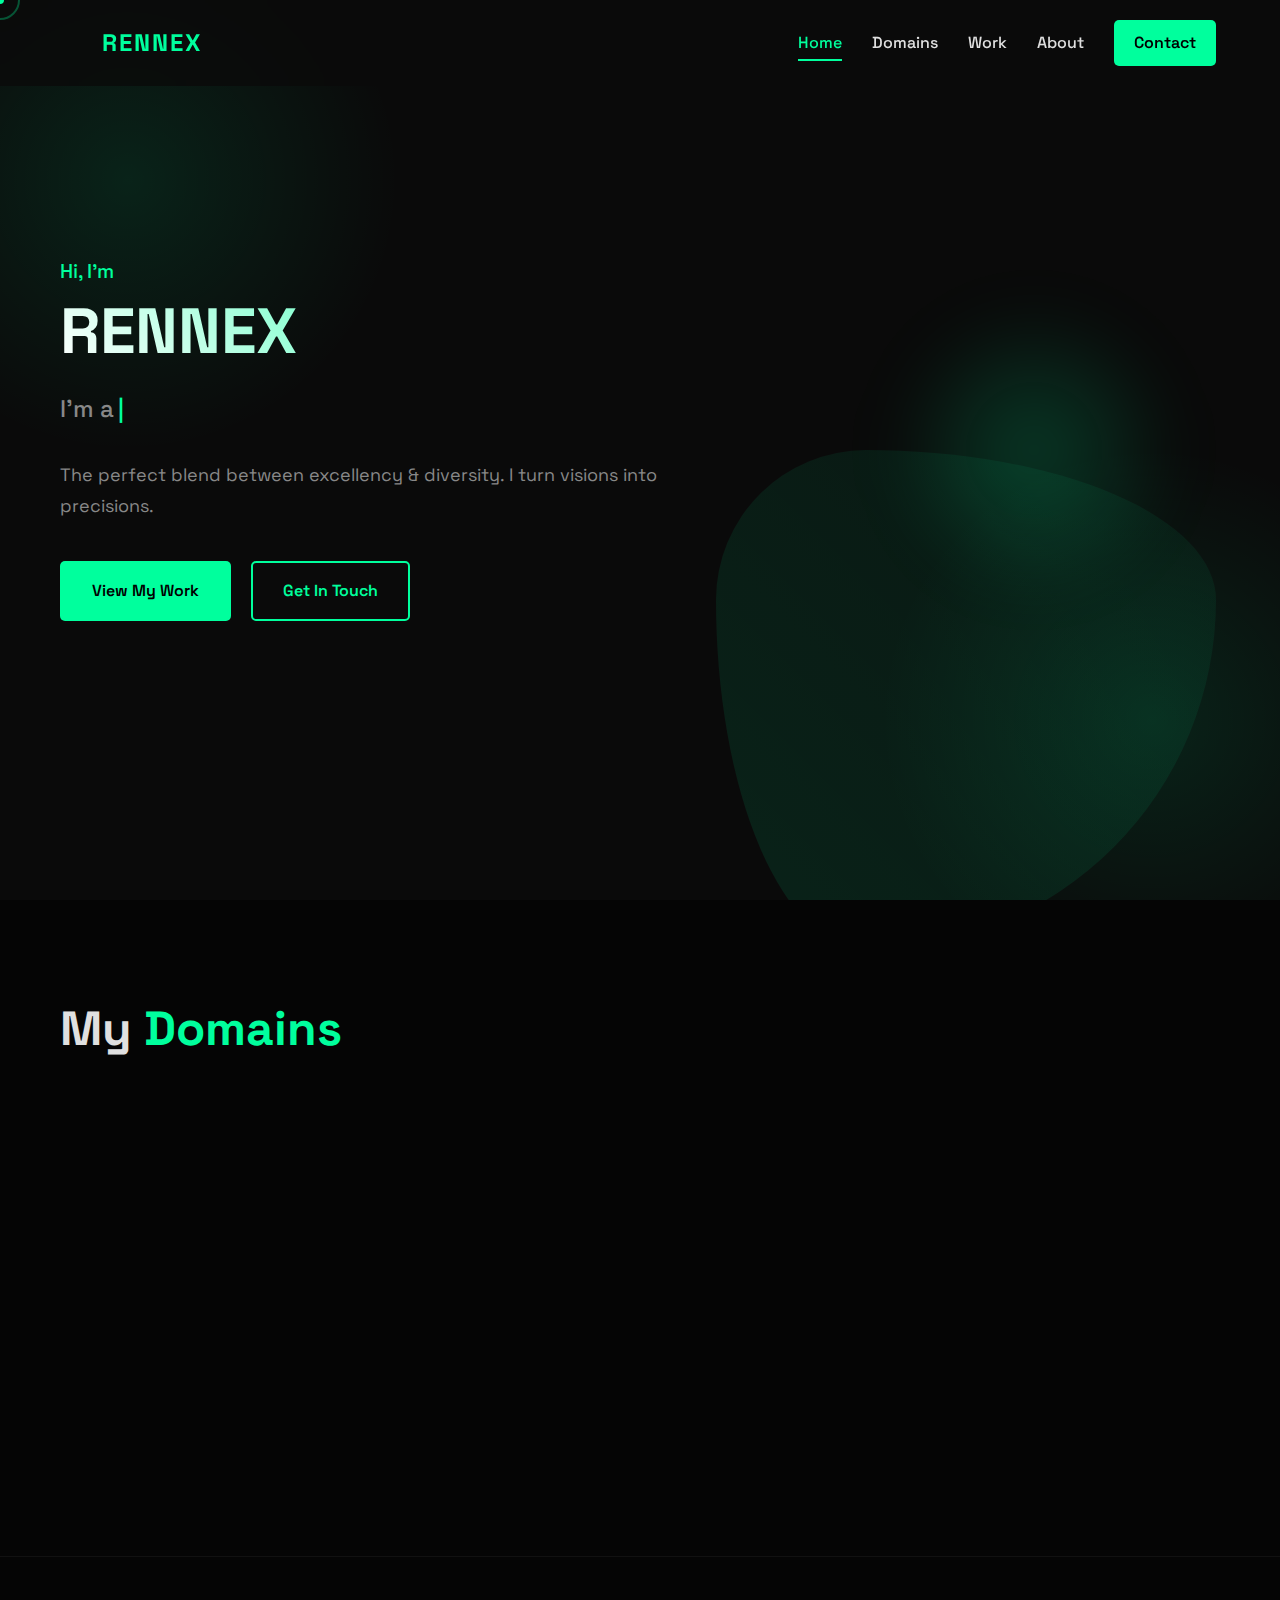
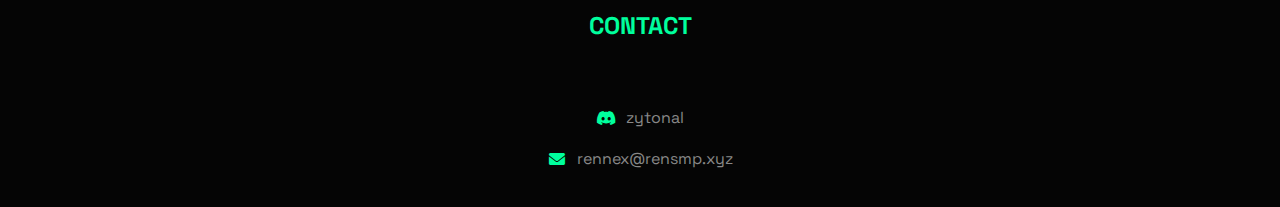
<file: index.html>
<!DOCTYPE html>
<html lang="en">
<head>
    <meta charset="UTF-8">
    <meta name="viewport" content="width=device-width, initial-scale=1.0">
    <title>Rennex | The developer that gets shit done!</title>
    <link rel="stylesheet" href="css/style.css">
    <link rel="stylesheet" href="https://cdnjs.cloudflare.com/ajax/libs/font-awesome/6.0.0-beta3/css/all.min.css">
    <link href="https://fonts.googleapis.com/css2?family=Space+Grotesk:wght@300;400;500;600;700&display=swap" rel="stylesheet">
</head>
<body>
    <div class="cursor-dot"></div>
    <div class="cursor-outline"></div>
    
    <header>
        <nav>
            <div class="logo">RENNEX</div>
            <div class="nav-links">
                <a data-scroll="home" class="active">Home</a>
                <a data-scroll="domains">Domains</a>
                <a data-navigate="work">Work</a>
                <a data-navigate="about">About</a>
                <a data-scroll="contact" class="contact-btn">Contact</a>
            </div>
            <div class="hamburger">
                <div class="line"></div>
                <div class="line"></div>
                <div class="line"></div>
            </div>
        </nav>
    </header>

    <main>
        <section id="home" class="hero">
            <div class="container">
                <div class="hero-content">
                    <h4 class="greeting">Hi, I'm</h4>
                    <h1 class="name">RENNEX</h1>
                    <div class="typing-text">
                        <span class="text">I'm a </span>
                        <span class="typing"></span>
                    </div>
                    <p class="description">
                        The perfect blend between excellency & diversity. I turn visions into precisions.
                    </p>
                    <div class="cta-buttons">
                        <a data-navigate="work" class="btn primary-btn">View My Work</a>
                        <a data-scroll="contact" class="btn secondary-btn">Get In Touch</a>
                    </div>
                </div>
                <div class="hero-image">
                    <div class="glow"></div>
                    <div class="hero-shape"></div>
                </div>
            </div>
        </section>

        <section id="domains" class="domains">
            <div class="container">
                <h2 class="section-title">My <span>Domains</span></h2>
                <div class="domain-cards">
                    <div class="domain-card">
                        <div class="icon">
                            <i class="fas fa-server"></i>
                        </div>
                        <h3>System Administrator</h3>
                        <p>Skilled in automating tasks through scripting and managing infrastructure.</p>
                        <a data-navigate="work" class="learn-more">Learn More <i class="fas fa-arrow-right"></i></a>
                    </div>
                    <div class="domain-card">
                        <div class="icon">
                            <i class="fas fa-code"></i>
                        </div>
                        <h3>Developer</h3>
                        <p>Building high-quality, optimized solutions to meet your needs.</p>
                        <a data-navigate="work" class="learn-more">Learn More <i class="fas fa-arrow-right"></i></a>
                    </div>
                </div>
            </div>
        </section>
    </main>

    <footer id="contact">
        <div class="container">
            <div class="footer-content">
                <div class="footer-logo">CONTACT</div>
                <div class="contact-info">
                    <div class="contact-item">
                        <i class="fab fa-discord"></i>
                        <span>zytonal</span>
                    </div>
                    <div class="contact-item">
                        <i class="fas fa-envelope"></i>
                        <a href="mailto:rennex@rensmp.xyz">rennex@rensmp.xyz</a>
                    </div>
                </div>
            </div>
        </div>
    </footer>

    <script src="js/script.js"></script>
</body>
</html>
</file>
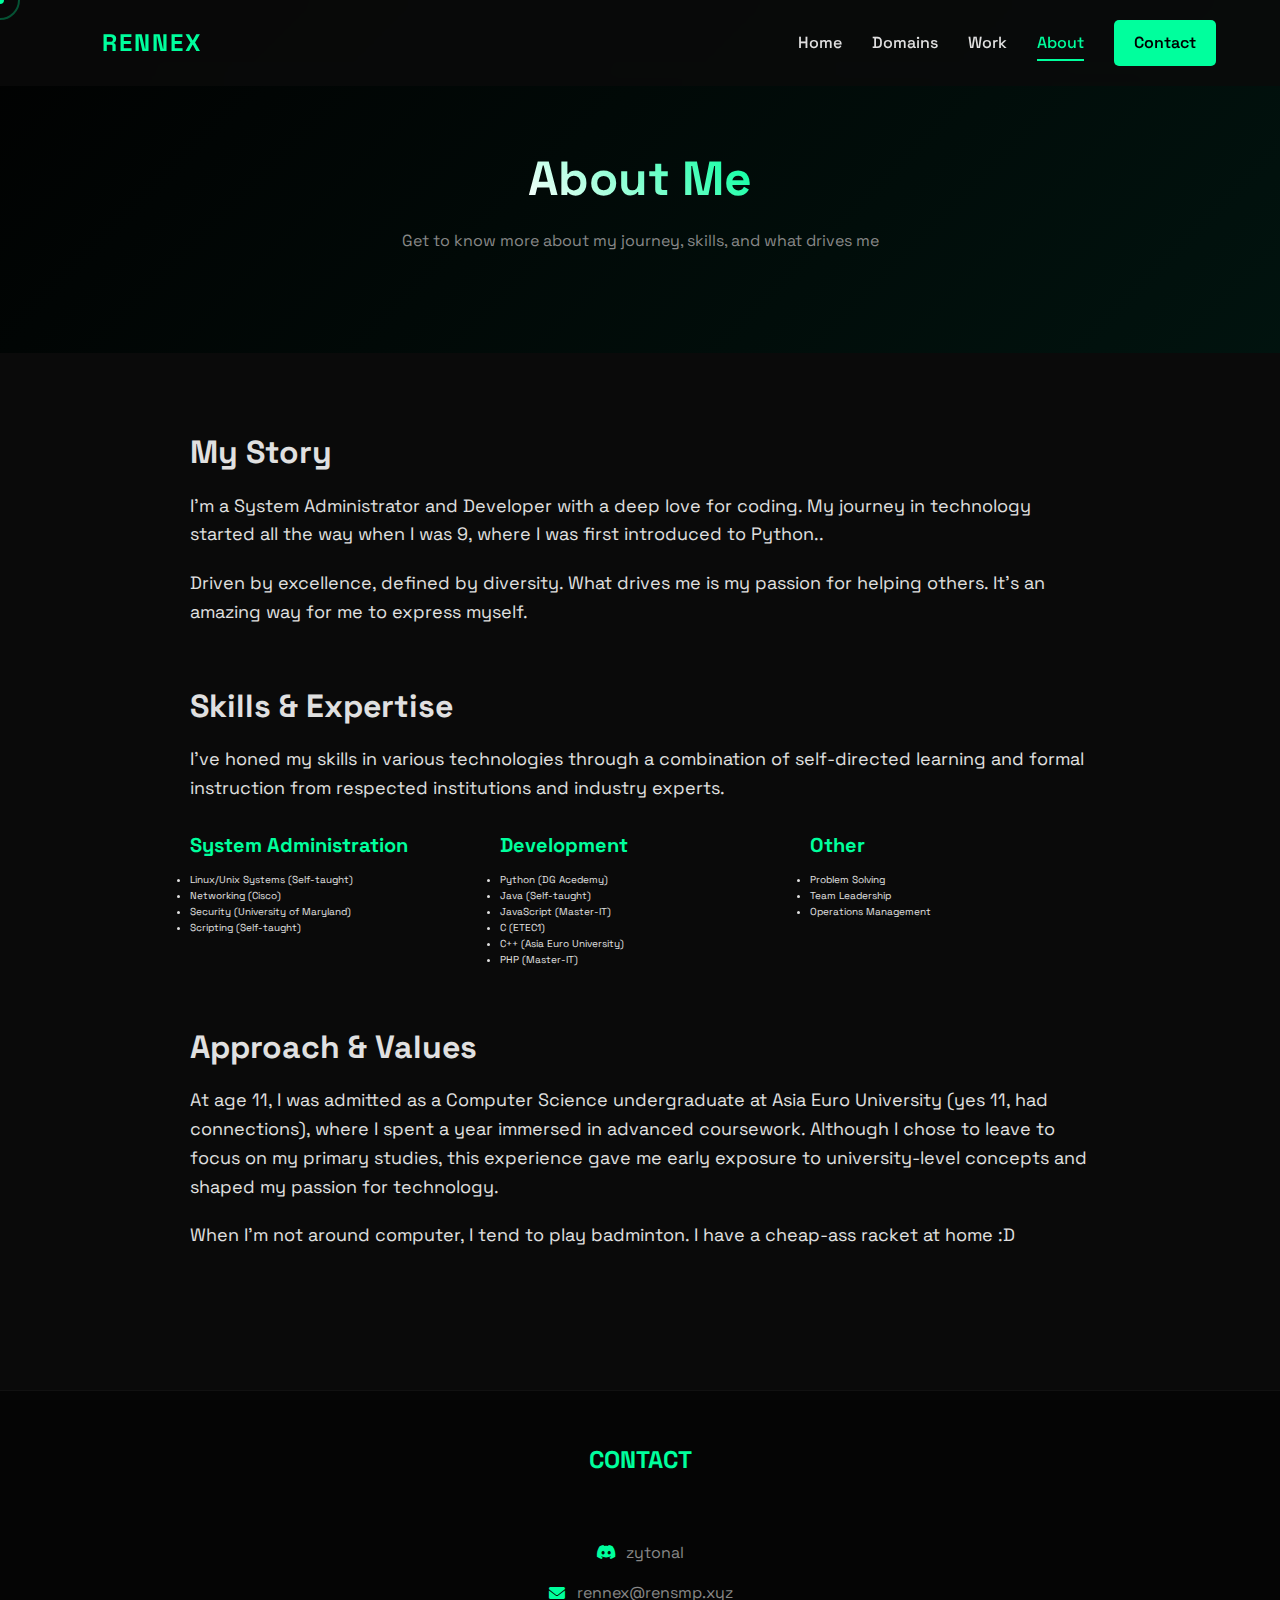
<file: about.html>
<!DOCTYPE html>
<html lang="en">
<head>
    <meta charset="UTF-8">
    <meta name="viewport" content="width=device-width, initial-scale=1.0">
    <title>About | Rennex</title>
    <link rel="stylesheet" href="css/style.css">
    <link rel="stylesheet" href="https://cdnjs.cloudflare.com/ajax/libs/font-awesome/6.0.0-beta3/css/all.min.css">
    <link href="https://fonts.googleapis.com/css2?family=Space+Grotesk:wght@300;400;500;600;700&display=swap" rel="stylesheet">
    <style>
        .about-hero {
            padding: 15rem 0 8rem;
            text-align: center;
            background: linear-gradient(135deg, rgba(0, 0, 0, 0.9), rgba(0, 20, 15, 0.9)), 
                        url('https://images.unsplash.com/photo-1451187580459-43490279c0fa?ixlib=rb-1.2.1&auto=format&fit=crop&w=1950&q=80') no-repeat center center/cover;
            color: white;
        }

        .about-hero h1 {
            font-size: 4.8rem;
            margin-bottom: 2rem;
            background: linear-gradient(45deg, #fff, var(--primary-color));
            -webkit-background-clip: text;
            -webkit-text-fill-color: transparent;
            background-clip: text;
            display: inline-block;
        }

        .about-content {
            padding: 8rem 0;
            max-width: 900px;
            margin: 0 auto;
        }

        .about-section {
            margin-bottom: 6rem;
        }

        .about-section h2 {
            font-size: 3.2rem;
            margin-bottom: 2rem;
            color: var(--heading-color);
        }

        .about-section p {
            font-size: 1.8rem;
            line-height: 1.6;
            margin-bottom: 2rem;
            color: var(--text-color);
        }

        .skills-grid {
            display: grid;
            grid-template-columns: repeat(auto-fill, minmax(250px, 1fr));
            gap: 3rem;
            margin-top: 3rem;
        }

        .skill-category h3 {
            font-size: 2rem;
            margin-bottom: 1.5rem;
            color: var(--primary-color);
        }


        @media (max-width: 768px) {
            .about-hero h1 {
                font-size: 3.6rem;
            }
            
            .skills-grid {
                grid-template-columns: 1fr;
            }
        }
    </style>
</head>
<body>
    <div class="cursor-dot"></div>
    <div class="cursor-outline"></div>
    
    <header>
        <nav>
            <div class="logo">RENNEX</div>
            <div class="nav-links">
                <a data-navigate="home">Home</a>
                <a data-scroll="domains">Domains</a>
                <a data-navigate="work">Work</a>
                <a class="active">About</a>
                <a data-scroll="contact" class="contact-btn">Contact</a>
            </div>
            <div class="hamburger">
                <div class="line"></div>
                <div class="line"></div>
                <div class="line"></div>
            </div>
        </nav>
    </header>

    <section class="about-hero">
        <div class="container">
            <h1>About Me</h1>
            <p>Get to know more about my journey, skills, and what drives me</p>
        </div>
    </section>

    <section class="container about-content">
        <div class="about-section">
            <h2>My Story</h2>
            <p>I'm a System Administrator and Developer with a deep love for coding. My journey in technology started all the way when I was 9, where I was first introduced to Python..</p>
            <p>Driven by excellence, defined by diversity. What drives me is my passion for helping others. It's an amazing way for me to express myself.</p>
        </div>

        <div class="about-section">
            <h2>Skills & Expertise</h2>
            <p>I've honed my skills in various technologies through a combination of self-directed learning and formal instruction from respected institutions and industry experts.</p>
            
            <div class="skills-grid">
                <div class="skill-category">
                    <h3>System Administration</h3>
                    <ul>
                        <li>Linux/Unix Systems (Self-taught)</li>
                        <li>Networking (Cisco)</li>
                        <li>Security (University of Maryland)</li>
                        <li>Scripting (Self-taught)</li>
                    </ul>
                </div>
                
                <div class="skill-category">
                    <h3>Development</h3>
                    <ul>
                        <li>Python (DG Acedemy)</li>
                        <li>Java (Self-taught)</li>
                        <li>JavaScript (Master-IT)</li>
                        <li>C (ETEC1)</li>
                        <li>C++ (Asia Euro University)</li>
                        <li>PHP (Master-IT)</li>
                    </ul>
                </div>
                
                <div class="skill-category">
                    <h3>Other</h3>
                    <ul>
                        <li>Problem Solving</li>
                        <li>Team Leadership</li>
                        <li>Operations Management</li>
                    </ul>
                </div>
            </div>
        </div>

        <div class="about-section">
            <h2>Approach & Values</h2>
            <p>At age 11, I was admitted as a Computer Science undergraduate at Asia Euro University (yes 11, had connections), where I spent a year immersed in advanced coursework. Although I chose to leave to focus on my primary studies, this experience gave me early exposure to university-level concepts and shaped my passion for technology.</p>
            <p>When I'm not around computer, I tend to play badminton. I have a cheap-ass racket at home :D</p>
        </div>
    </section>

    <footer id="contact">
        <div class="container">
            <div class="footer-content">
                <div class="footer-logo">CONTACT</div>
                <div class="contact-info">
                    <div class="contact-item">
                        <i class="fab fa-discord"></i>
                        <span>zytonal</span>
                    </div>
                    <div class="contact-item">
                        <i class="fas fa-envelope"></i>
                        <a href="mailto:rennex@rensmp.xyz">rennex@rensmp.xyz</a>
                    </div>
                </div>
            </div>
        </div>
    </footer>

    <script src="js/script.js"></script>
</body>
</html>
</file>
<file: css/style.css>
:root {
    --primary-color: #00ff9d;
    --primary-dark: #00cc7e;
    --secondary-color: #1a1a1a;
    --dark-bg: #0a0a0a;
    --darker-bg: #050505;
    --text-color: #e0e0e0;
    --text-muted: #888;
    --card-bg: #111111;
    --transition: all 0.3s ease;
}

* {
    margin: 0;
    padding: 0;
    box-sizing: border-box;
}

html {
    scroll-behavior: smooth;
    font-size: 62.5%;
}

body {
    font-family: 'Space Grotesk', sans-serif;
    background-color: var(--dark-bg);
    color: var(--text-color);
    line-height: 1.6;
    overflow-x: hidden;
    position: relative;
}

/* Typography */
h1, h2, h3, h4, h5, h6 {
    font-weight: 700;
    line-height: 1.2;
    margin-bottom: 1.5rem;
}

h1 {
    font-size: 6.4rem;
    background: linear-gradient(45deg, #fff, var(--primary-color));
    -webkit-background-clip: text;
    background-clip: text;
    -webkit-text-fill-color: transparent;
    margin-bottom: 2rem;
}

h2 {
    font-size: 4.8rem;
    margin-bottom: 3rem;
    position: relative;
    display: inline-block;
}

h2 span {
    color: var(--primary-color);
}

h3 {
    font-size: 2.4rem;
    margin-bottom: 1.5rem;
    color: #fff;
}

p {
    font-size: 1.6rem;
    margin-bottom: 2rem;
    color: var(--text-muted);
}

a {
    text-decoration: none;
    color: var(--text-color);
    transition: var(--transition);
}

.container {
    width: 100%;
    max-width: 1200px;
    margin: 0 auto;
    padding: 0 2rem;
}

section {
    padding: 10rem 0;
    position: relative;
}

/* Header & Navigation */
header {
    position: fixed;
    top: 0;
    left: 0;
    width: 100%;
    z-index: 1000;
    padding: 2rem 0;
    transition: var(--transition);
    background: rgba(10, 10, 10, 0.8);
    backdrop-filter: blur(10px);
}

header.scrolled {
    padding: 1.5rem 0;
    background: rgba(5, 5, 5, 0.95);
    box-shadow: 0 5px 20px rgba(0, 0, 0, 0.3);
}

nav {
    display: flex;
    justify-content: space-between;
    align-items: center;
    padding: 0 5% 0 8%;
}

.logo {
    font-size: 2.4rem;
    font-weight: 700;
    color: var(--primary-color);
    letter-spacing: 2px;
}

.nav-links {
    display: flex;
    gap: 3rem;
    align-items: center;
}

.nav-links a {
    font-size: 1.6rem;
    font-weight: 500;
    position: relative;
    padding: 0.5rem 0;
}

.nav-links a::after {
    content: '';
    position: absolute;
    bottom: 0;
    left: 0;
    width: 0;
    height: 2px;
    background-color: var(--primary-color);
    transition: var(--transition);
}

.nav-links a:hover,
.nav-links a.active {
    color: var(--primary-color);
}

.nav-links a:hover::after,
.nav-links a.active::after {
    width: 100%;
}

.contact-btn {
    background: var(--primary-color);
    color: #000 !important;
    padding: 1rem 2rem !important;
    border-radius: 5px;
    font-weight: 600 !important;
    transition: var(--transition);
}

.contact-btn:hover {
    background: var(--primary-dark);
    transform: translateY(-2px);
    box-shadow: 0 5px 15px rgba(0, 255, 157, 0.3);
}

.contact-btn::after {
    display: none;
}

.hamburger {
    display: none;
    cursor: pointer;
    z-index: 1001;
}

.hamburger .line {
    width: 25px;
    height: 2px;
    background-color: var(--primary-color);
    margin: 5px 0;
    transition: var(--transition);
}

.hero {
    min-height: 100vh;
    display: flex;
    align-items: center;
    padding-top: 8rem;
    position: relative;
    overflow: hidden;
}

.hero::before {
    content: '';
    position: absolute;
    top: 0;
    left: 0;
    width: 100%;
    height: 100%;
    background: radial-gradient(circle at 10% 20%, rgba(0, 255, 157, 0.1) 0%, transparent 20%),
                radial-gradient(circle at 90% 80%, rgba(0, 255, 157, 0.1) 0%, transparent 20%);
    z-index: -1;
}

.hero-content {
    max-width: 600px;
}

.greeting {
    font-size: 2rem;
    color: var(--primary-color);
    margin-bottom: 1rem;
    font-weight: 500;
}

.typing-text {
    min-height: 4.5rem;
    margin-bottom: 2.5rem;
    font-size: 2.4rem;
    font-weight: 500;
}

.typing-text .text {
    color: var(--text-muted);
}

.typing-text .typing {
    color: var(--primary-color);
    position: relative;
}

.typing-text .typing::after {
    content: '|';
    position: absolute;
    right: -10px;
    color: var(--primary-color);
    animation: blink 0.7s infinite;
}

@keyframes blink {
    0%, 100% { opacity: 1; }
    50% { opacity: 0; }
}

.description {
    font-size: 1.8rem;
    margin-bottom: 4rem;
    line-height: 1.7;
}

.cta-buttons {
    display: flex;
    gap: 2rem;
    margin-top: 4rem;
}

.btn {
    display: inline-block;
    padding: 1.5rem 3rem;
    border-radius: 5px;
    font-size: 1.6rem;
    font-weight: 600;
    text-align: center;
    cursor: pointer;
    transition: var(--transition);
}

.primary-btn {
    background: var(--primary-color);
    color: #000;
    border: 2px solid transparent;
}

.primary-btn:hover {
    background: transparent;
    color: var(--primary-color);
    border-color: var(--primary-color);
    transform: translateY(-3px);
    box-shadow: 0 10px 20px rgba(0, 255, 157, 0.2);
}

.secondary-btn {
    background: transparent;
    color: var(--primary-color);
    border: 2px solid var(--primary-color);
}

.secondary-btn:hover {
    background: var(--primary-color);
    color: #000;
    transform: translateY(-3px);
    box-shadow: 0 10px 20px rgba(0, 255, 157, 0.2);
}

.hero-image {
    position: absolute;
    right: 0;
    top: 50%;
    transform: translateY(-50%);
    width: 50%;
    height: 100%;
    z-index: -1;
}

.hero-shape {
    position: absolute;
    top: 50%;
    right: 10%;
    width: 500px;
    height: 500px;
    background: linear-gradient(45deg, rgba(0, 255, 157, 0.1), rgba(0, 255, 157, 0.05));
    border-radius: 30% 70% 70% 30% / 30% 30% 70% 70%;
    animation: float 8s ease-in-out infinite;
    z-index: -1;
}

.glow {
    position: absolute;
    width: 300px;
    height: 300px;
    background: radial-gradient(circle, rgba(0, 255, 157, 0.2) 0%, rgba(0, 255, 157, 0) 70%);
    border-radius: 50%;
    filter: blur(30px);
    top: 50%;
    right: 15%;
    transform: translateY(-50%);
    z-index: -2;
    animation: pulse 4s ease-in-out infinite;
}

@keyframes float {
    0% { transform: translateY(-50%) rotate(0deg); }
    50% { transform: translateY(-50%) rotate(5deg); }
    100% { transform: translateY(-50%) rotate(0deg); }
}

@keyframes pulse {
    0% { transform: translateY(-50%) scale(1); opacity: 0.5; }
    50% { transform: translateY(-50%) scale(1.1); opacity: 0.8; }
    100% { transform: translateY(-50%) scale(1); opacity: 0.5; }
}

/* Domains Section */
.domains {
    background-color: var(--darker-bg);
    position: relative;
    overflow: hidden;
}

.domain-cards {
    display: grid;
    grid-template-columns: repeat(auto-fit, minmax(300px, 1fr));
    gap: 3rem;
    margin-top: 5rem;
}

.domain-card {
    background: var(--card-bg);
    border-radius: 15px;
    padding: 4rem 3rem;
    transition: var(--transition);
    position: relative;
    overflow: hidden;
    z-index: 1;
    border: 1px solid rgba(255, 255, 255, 0.05);
}

.domain-card::before {
    content: '';
    position: absolute;
    top: 0;
    left: 0;
    width: 100%;
    height: 100%;
    background: linear-gradient(45deg, transparent, rgba(0, 255, 157, 0.03), transparent);
    z-index: -1;
    opacity: 0;
    transition: var(--transition);
}

.domain-card:hover {
    transform: translateY(-10px);
    box-shadow: 0 15px 30px rgba(0, 0, 0, 0.3);
    border-color: rgba(0, 255, 157, 0.2);
}

.domain-card:hover::before {
    opacity: 1;
    animation: shine 1.5s;
}

@keyframes shine {
    0% { transform: translateX(-100%) rotate(45deg); }
    100% { transform: translateX(100%) rotate(45deg); }
}

.domain-card .icon {
    width: 70px;
    height: 70px;
    background: rgba(0, 255, 157, 0.1);
    border-radius: 50%;
    display: flex;
    align-items: center;
    justify-content: center;
    margin-bottom: 2.5rem;
    font-size: 2.5rem;
    color: var(--primary-color);
    transition: var(--transition);
}

.domain-card:hover .icon {
    background: var(--primary-color);
    color: #000;
    transform: rotate(10deg) scale(1.1);
}

.domain-card h3 {
    margin-bottom: 1.5rem;
    color: #fff;
    font-size: 2.2rem;
}

.domain-card p {
    margin-bottom: 2.5rem;
    font-size: 1.5rem;
    line-height: 1.7;
}

.learn-more {
    display: inline-flex;
    align-items: center;
    color: var(--primary-color);
    font-weight: 600;
    font-size: 1.5rem;
    transition: var(--transition);
}

.learn-more i {
    margin-left: 0.8rem;
    transition: var(--transition);
}

.learn-more:hover {
    color: #fff;
}

.learn-more:hover i {
    transform: translateX(5px);
}

/* Footer */
footer {
    background-color: var(--darker-bg);
    padding: 5rem 0 2rem;
    border-top: 1px solid rgba(255, 255, 255, 0.05);
}

.footer-content {
    text-align: center;
    display: flex;
    flex-direction: column;
    align-items: center;
    gap: 2.5rem;
}

.contact-info {
    display: flex;
    flex-direction: column;
    gap: 1.5rem;
    margin: 1.5rem 0;
}

.contact-item {
    display: flex;
    align-items: center;
    justify-content: center;
    gap: 1rem;
    font-size: 1.6rem;
    color: var(--text-muted);
    transition: var(--transition);
}

.contact-item i {
    color: var(--primary-color);
    width: 20px;
    text-align: center;
}

.contact-item a {
    color: var(--text-muted);
    text-decoration: none;
    transition: var(--transition);
}

.contact-item a:hover {
    color: var(--primary-color);
}

.contact-item:hover {
    transform: translateX(5px);
}

.footer-logo {
    font-size: 2.4rem;
    font-weight: 700;
    color: var(--primary-color);
    margin-bottom: 2rem;
    display: inline-block;
}

.social-links {
    display: flex;
    justify-content: center;
    gap: 2rem;
    margin-bottom: 3rem;
}

.social-links a {
    width: 45px;
    height: 45px;
    background: var(--card-bg);
    border-radius: 50%;
    display: flex;
    align-items: center;
    justify-content: center;
    font-size: 1.8rem;
    color: var(--text-muted);
    transition: var(--transition);
}

.social-links a:hover {
    background: var(--primary-color);
    color: #000;
    transform: translateY(-3px);
    box-shadow: 0 5px 15px rgba(0, 255, 157, 0.3);
}

.copyright {
    font-size: 1.4rem;
    color: var(--text-muted);
    margin-top: 3rem;
    padding-top: 2rem;
    border-top: 1px solid rgba(255, 255, 255, 0.05);
}

/* Cursor */
.cursor-dot,
.cursor-outline {
    pointer-events: none;
    position: fixed;
    top: 0;
    left: 0;
    transform: translate(-50%, -50%);
    border-radius: 50%;
    z-index: 9999;
    transition: transform 0.1s ease, opacity 0.3s ease;
}

.cursor-dot {
    width: 8px;
    height: 8px;
    background-color: var(--primary-color);
    z-index: 10000;
}

.cursor-outline {
    width: 40px;
    height: 40px;
    border: 2px solid var(--primary-color);
    opacity: 0.3;
    z-index: 9999;
}

/* Animations */
@keyframes fadeInUp {
    from {
        opacity: 0;
        transform: translateY(30px);
    }
    to {
        opacity: 1;
        transform: translateY(0);
    }
}

.fadeInUp {
    animation: fadeInUp 0.8s ease forwards;
}

/* Responsive Styles */
@media (max-width: 1200px) {
    .hero-shape {
        right: 5%;
    }
}

@media (max-width: 992px) {
    h1 {
        font-size: 5.5rem;
    }
    
    h2 {
        font-size: 4rem;
    }
    
    .hero-shape {
        width: 400px;
        height: 400px;
    }
}

@media (max-width: 768px) {
    html {
        font-size: 56.25%;
    }
    
    .hamburger {
        display: block;
    }
    
    .nav-links {
        position: fixed;
        top: 0;
        right: -100%;
        width: 80%;
        max-width: 400px;
        height: 100vh;
        background: var(--darker-bg);
        flex-direction: column;
        justify-content: center;
        align-items: center;
        transition: var(--transition);
        z-index: 1000;
        box-shadow: -5px 0 30px rgba(0, 0, 0, 0.3);
    }
    
    .nav-links.active {
        right: 0;
    }
    
    .nav-links a {
        font-size: 1.8rem;
        margin: 1.5rem 0;
    }
    
    .hero {
        text-align: center;
        padding-top: 12rem;
    }
    
    .hero-content {
        margin: 0 auto;
    }
    
    .hero-shape {
        display: none;
    }
    
    .cta-buttons {
        justify-content: center;
    }
    
    .domain-cards {
        grid-template-columns: 1fr;
    }
}

@media (max-width: 576px) {
    html {
        font-size: 50%;
    }
    
    h1 {
        font-size: 4.8rem;
    }
    
    h2 {
        font-size: 3.6rem;
    }
    
    .cta-buttons {
        flex-direction: column;
        gap: 1.5rem;
    }
    
    .btn {
        width: 100%;
    }
}
</file>
